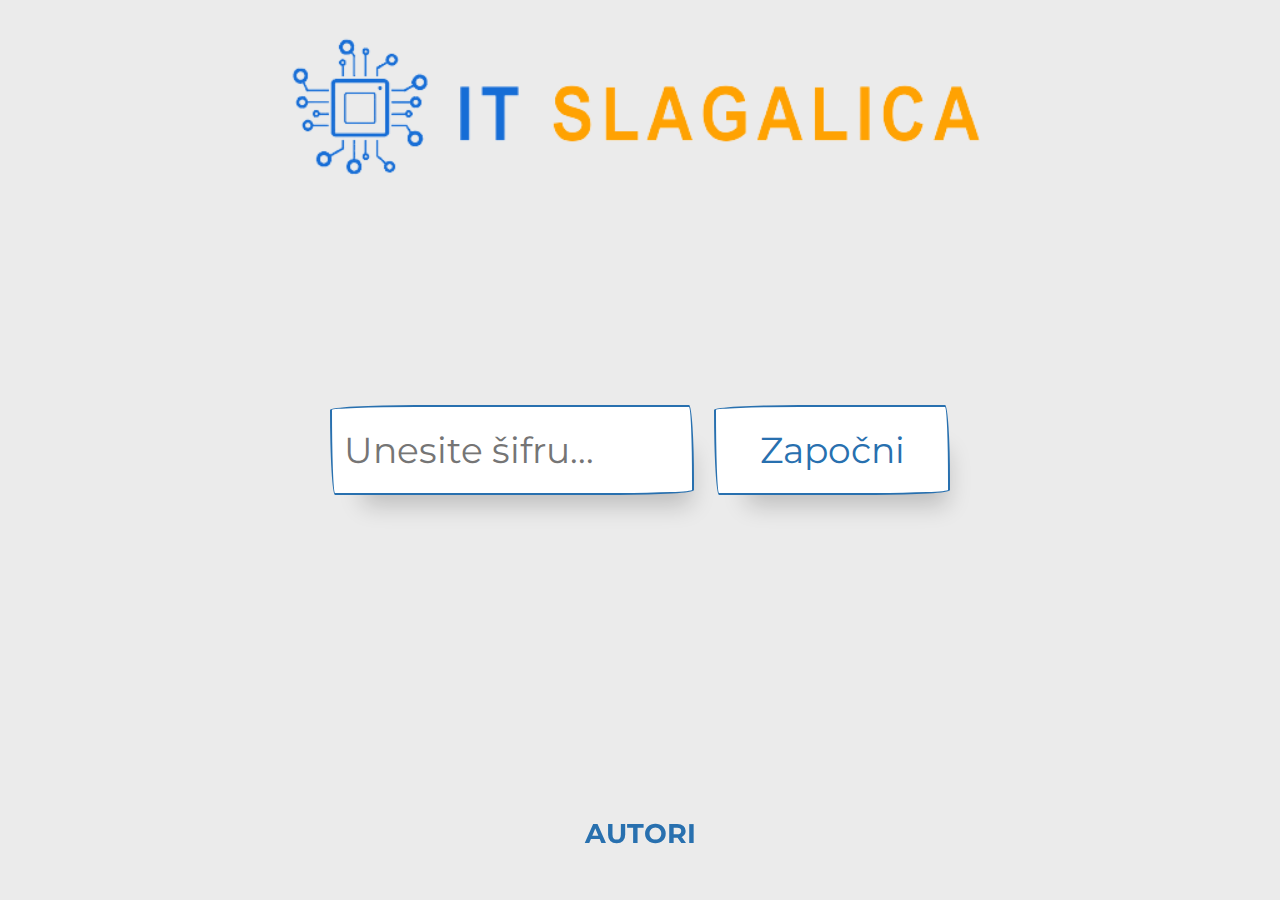
<file: index.html>
<!DOCTYPE html>
<html lang="en">
<head>
    <meta charset="UTF-8">
    <meta http-equiv="X-UA-Compatible" content="IE=edge">
    <meta name="viewport" content="width=device-width, initial-scale=1.0">
    <title> IT Slagalica</title>
    <script src="main.js"></script>
    <script src="index.js"></script>
    <link rel="stylesheet" href="main.css">
    <link rel="stylesheet" href="index.css">
</head>
<body>
    <div class="container">
        <input type="text" class="control" id="sifra-igre" placeholder="Unesite šifru..." />
        <button class="control" onclick="Zapocni()"> Započni </button>
        <div class="naslov"> <img src="logo.png" alt=""> </div>
        <div class="info">
            <div><p>AUTORI</p></div>
        </div>
    </div>
</body>
</html>
</file>
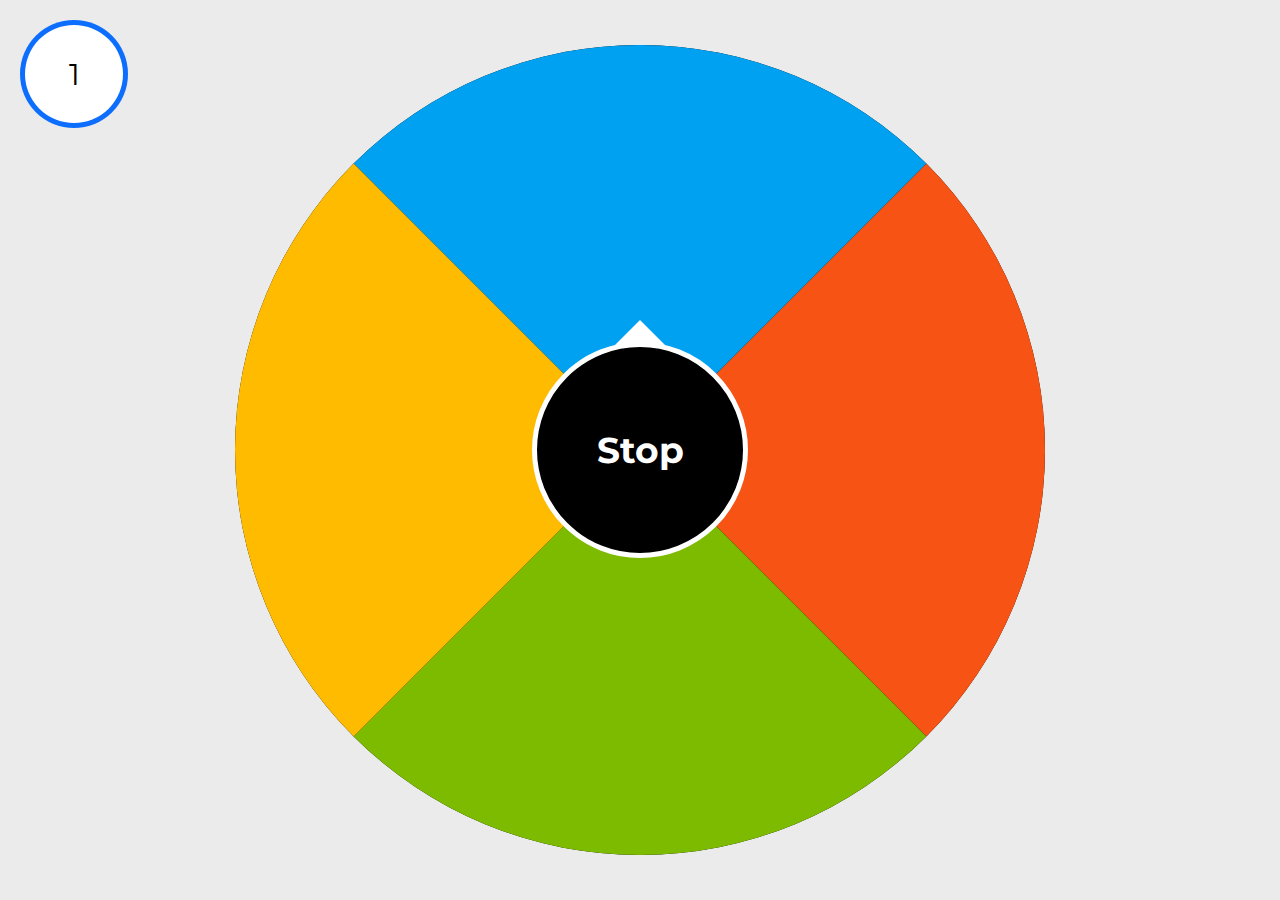
<file: kolo_srece/index.html>
<!DOCTYPE html>
<html lang="en">
<head>
    <meta charset="UTF-8">
    <meta http-equiv="X-UA-Compatible" content="IE=edge">
    <meta name="viewport" content="width=device-width, initial-scale=1.0">
    <title> IT Slagalica | Kolo sreće </title>
    <script src="../main.js"></script>
    <script src="kolo_srece.js"></script>
    <link rel="stylesheet" href="../main.css">
    <link rel="stylesheet" href="kolo_srece.css">
</head>
<body onload="Postavi()">
    <div class="container">
        <div class="timer">
            <div class="time-left">
                1
            </div>
        </div>
        <div class="tocak">
            <div class="crvena"><span name="special-char"></span></div>
            <div class="zelena"><span name="special-char"></span></div>
            <div class="plava"><span name="special-char"></span></div>
            <div class="zuta"><span name="special-char"></span></div>
        </div>
            <button class="stop" onclick="Zaustavi()">Stop</button>
    </div>
    <div class="modal">
        <div class="modal-body">
            <div class="zaglavlje">53.</div>
            <div class="pitanje">
                Lorem ipsum dolor, sit amet consectetur adipisicing elit. Dignissimos animi saepe quae nihil magnam at sapiente dicta praesentium aliquid repellendus placeat veniam voluptatum earum, eius necessitatibus officia ex suscipit ullam.
            </div>
            <div class="dugmad">
                <button class="control" onclick="PID(false)">Odbij</button>
                <button class="control" onclick="PID(true)">Prihvati</button>
            </div>
        </div>
    </div>
</body>
</html>
</file>
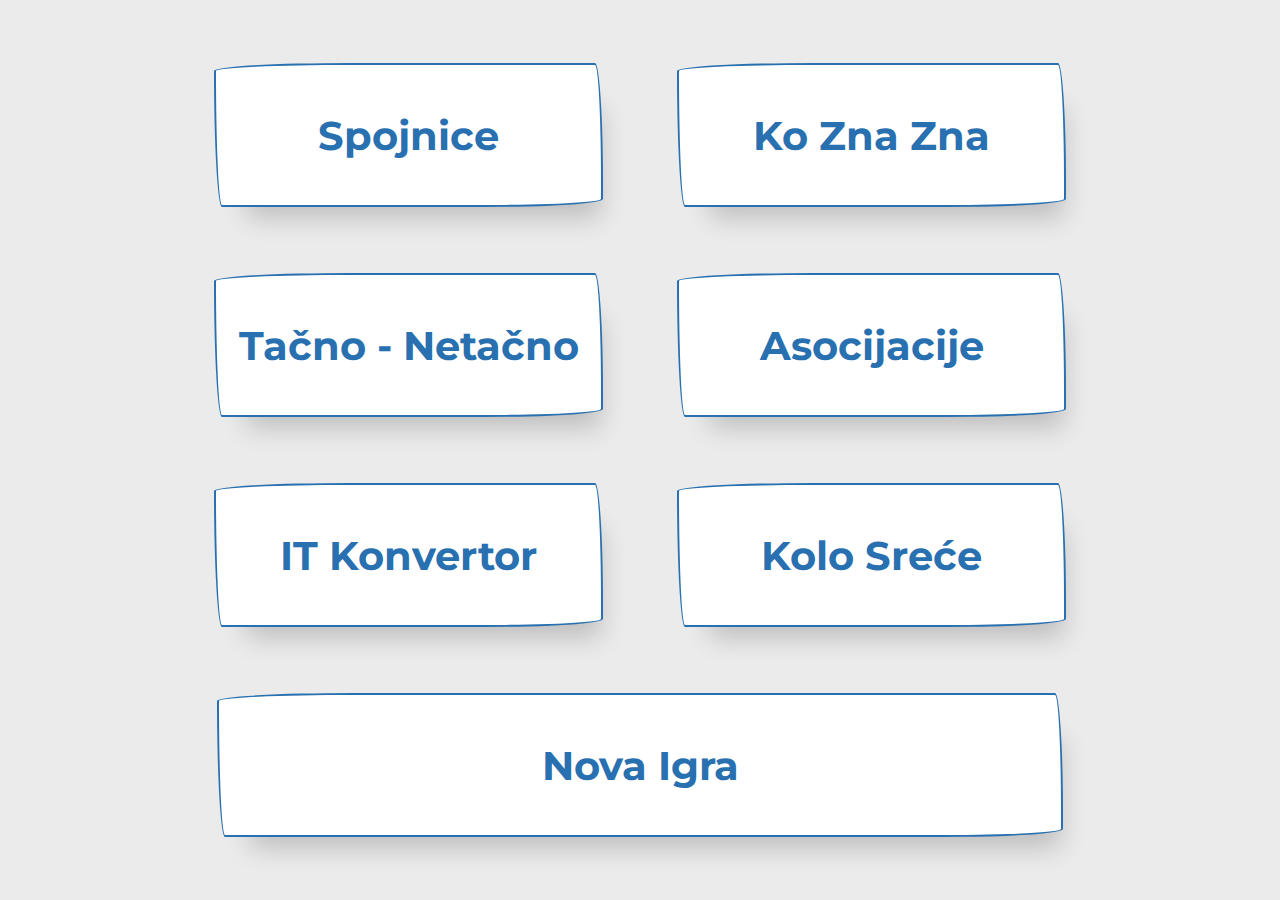
<file: kontrolna-tabla/index.html>
<!DOCTYPE html>
<html lang="en">
<head>
    <meta charset="UTF-8">
    <meta http-equiv="X-UA-Compatible" content="IE=edge">
    <meta name="viewport" content="width=device-width, initial-scale=1.0">
    <title> IT Slagalica | Kontrolna tabla </title>
    <script src="../main.js"></script>
    <script src="kontrolna-tabla.js"></script>
    <link rel="stylesheet" href="../main.css">
    <link rel="stylesheet" href="kontrolna-tabla.css">
</head>
<body>
    <div class="container">
        <div class="dugmad">
            <button class="control" onclick="Zaigraj('spojnice')">Spojnice</button>
            <button class="control" onclick="Zaigraj('ko_zna_zna')">Ko Zna Zna</button>
            <button class="control" onclick="Zaigraj('tacno_netacno')">Tačno - Netačno</button>
            <button class="control" onclick="Zaigraj('asocijacije')">Asocijacije</button>
            <button class="control" onclick="Zaigraj('it_konvertor')">IT Konvertor</button>
            <button class="control" onclick="Zaigraj('kolo_srece')">Kolo Sreće</button>
            <button class="control" onclick="Nova_Igra()">Nova Igra</button>
        </div>
    </div>
</body>
</html>
</file>
<file: main.css>
@import url('https://fonts.googleapis.com/css2?family=Montserrat:wght@200;400;500;600;700&display=swap');
@import url('https://fonts.googleapis.com/css2?family=Roboto+Slab:wght@300;400;500;600;700;800;900&display=swap');

* {
    font-family: 'Montserrat', sans-serif;
}
body {
    height: 100vh;
    width: 100vw;
    margin: 0;
    padding: 0; 
    background-color: #ebebeb;
    background-image: url("https://www.transparenttextures.com/patterns/white-wall-3.png");
}
.timer {
    --time-left-fill: 100%;
    height: 12vh;
    width: 12vh;
    box-sizing: border-box;
    border-radius: 50%;
    color: white;
    display: flex;
    justify-content: center;
    align-items: center;
    position: fixed;
    top: 20px;
    left: 20px;
    font-size: 30px;

    background:
        conic-gradient(
            rgb(13, 110, 253) 0,
            rgb(13, 110, 253) var(--time-left-fill),
            rgba(13, 110, 253, 0.3) 0,
            rgba(13, 110, 253, 0.3) 100%
    );
}
.timer .time-left {
    display: flex;
    justify-content: center;
    align-items: center;
    color: black;
    height: calc(100% - 10px);
    width: calc(100% - 10px);
    background-color: white;
    border-radius: 50%;
}
.control {
    align-self: center;
    background-color: #fff;
    background-image: none;
    background-position: 0 90%;
    background-repeat: repeat no-repeat;
    background-size: 4px 3px;
    border-radius: 15px 225px 255px 15px 15px 255px 225px 15px;
    border-style: solid;
    border-width: 2px;
    box-shadow: rgba(0, 0, 0, .2) 15px 28px 25px -18px;
    box-sizing: border-box;
    color: rgb(40, 112, 175);
    cursor: pointer;
    display: inline-block;
    font-size: 1rem;
    line-height: 23px;
    outline: none;
    padding: .75rem;
    text-decoration: none;
    transition: all 235ms ease-in-out;
    border-bottom-left-radius: 15px 255px;
    border-bottom-right-radius: 225px 15px;
    border-top-left-radius: 255px 15px;
    border-top-right-radius: 15px 225px;
    user-select: none;
    -webkit-user-select: none;
    touch-action: manipulation;
    border: 2px rgb(40, 112, 175) solid;
}
.control:hover {
    box-shadow: rgba(0, 0, 0, .3) 2px 8px 8px -5px;
    transform: translate3d(0, 2px, 0);
}
.control:focus {
    box-shadow: rgba(0, 0, 0, .3) 2px 8px 4px -6px;
}
.dobro {
    background-color: #C6EFCE ;
    color: #006100 ;
    border: 2px solid #006100 ;
    animation: dobro-prelaz 0.5s;
}
.lose {
    background-color: #FFC7CE ;
    color: #9C0006 ;
    border: 2px solid #9C0006 ;
    animation: lose-prelaz 0.5s;
}
.marker {
    background-color: #FFEB9C ;
    color: #9C5700 ;
    border: 2px solid #9C5700 ;
    animation: marker-prelaz 0.5s;
}

@keyframes dobro-prelaz {
    from {
        background-color: white;
        border: 2px rgb(40, 112, 175) solid;
        color: rgb(40, 112, 175);
    }
    to {
        background-color: #C6EFCE;
        color: #006100;
        border: 2px solid #006100;
    }
}
@keyframes lose-prelaz {
    from {
        background-color: white;
        border: 2px rgb(40, 112, 175) solid;
        color: rgb(40, 112, 175);
    }
    to {
        background-color: #FFC7CE;
        color: #9C0006;
        border: 2px solid #9C0006;
    }
}
@keyframes marker-prelaz {
    from {
        background-color: white;
        border: 2px rgb(40, 112, 175) solid;
        color: rgb(40, 112, 175);
    }
    to {
        background-color: #FFEB9C;
        color: #9C5700;
        border: 2px solid #9C5700;
    }
}
@keyframes pojavi-se {
    from{
        opacity: 0;
    }
    to{
        opacity: 1;
    }
}
</file>
<file: index.css>
.container {
    height: 100%;
    width: 100%;
    display: flex;
    justify-content: center;
    align-items: center;
    gap: 20px;
    animation: pojavi-se 0.5s;
}
.container input {
    height: 10%;
    width: calc(30% - 20px);
    box-sizing: border-box;
    background-color: white;
    font-size: 36px;
}
.container button {
    height: 10%;
    width: calc(20% - 20px);
    box-sizing: border-box;
    padding: 10px;
    font-size: 36px;
    cursor: pointer;
}
.naslov {
    position: fixed;
    width: 100%;
    left: 0;
    top: 20px;
    text-align: center;
    color: rgb(40, 112, 175);
    font-weight: bolder;
    display: flex;
    justify-content: center;
    font-size: 13vh;
}
.naslov img {
    height: 170px;
}
.info {
    position: fixed;
    
    bottom: 50px;
    font-size: 3vh;
    color: rgb(40, 112, 175);
    padding-left: 10px;
    padding-right: 10px;
    font-weight: bolder;
    border-radius: 10px;
    cursor: pointer;
    display: inline-block;
    width: 100%;
    transition: all 0.3s ease;
    display: block;
    text-align: center;

}
.info div{
    
    display: inline-block;
}
.info p{
    position: relative;
    margin: 0 auto;
}
.info p::after {
    content: '';
    position: absolute;
    width: 0%;
    height: 2px;
    background-color: rgb(40, 112, 175);
    bottom: -2px;
    left:0;
    transition: all 0.3S ease;
    margin: 0 auto;
    
}
.info div:hover p::after{
    width: 100%;
}
</file>
<file: kolo_srece/kolo_srece.css>
.container {
    height: 100%;
    width: 100%;
    display: flex;
    justify-content: center;
    align-items: center;
    flex-direction: column;
    gap: 20px;
    animation: pojavi-se 0.5s;
    overflow: hidden;
}
.strelica {
    position: fixed;
    top: 15px;
    left: calc(50% - 31px);
    height: 80px;
    width: 60px;
    transform: rotate(180deg);
    z-index: 998;
}
.tocak {
    height: 90vh;
    width: 90vh;
    background-color: black;
    display: grid;
    grid-template-columns: 1fr 1fr;
    grid-template-rows: 1fr 1fr;
    border-radius: 50%;
    overflow: hidden;
}
.tocak div {
    height: 100%;
    width: 100%;
    display: flex;
    align-items: center;
    justify-content: center;
    font-size: 12vh;
    color: white;
}
.crvena {
    background-color: #f65314;
}
.crvena span {
    text-align: center;
    transform: rotate(45deg);
}
.zelena {
    background-color: #7cbb00;
}
.zelena span {
    text-align: center;
    transform: rotate(-45deg);
}
.plava {
    background-color: #00a1f1;
}
.plava span {
    text-align: center;
    transform: rotate(135deg);
}
.zuta {
    background-color: #ffbb00;
}
.zuta span {
    text-align: center;
    transform: rotate(-135deg);
}
.red {
    height: 15%;
    width: 60%;
    display: flex;
    justify-content: space-between;
}
.stop {
    width: 24vh;
    height: 24vh;
    position: absolute;
    top: calc(50vh - 12vh);
    left: calc(50vw - 12vh);
    border-radius: 50%;
    font-size: 36px;
    font-weight: bolder;
    cursor: pointer;
    text-transform: capitalize;
    border: 5px solid white;
    background-color: black;
    color: white;
}
.stop::after {
    content: "";
    position: absolute;
    top: -6vh;
    left: calc(50% - 3vh);
    border-width: 3vh;
    border-style: solid;
    border-color: transparent transparent white transparent;
}
.modal {
    z-index: 999;
    display: none;
    justify-content: center;
    align-items: center;
    flex-direction: column;
    position: fixed;
    top: 0;
    left: 0;
    height: 100%;
    width: 100%;
    background-color: rgba(0, 0, 0, 0.5);
    backdrop-filter: blur(5px);
}
.modal-body {
    min-height: 10vh;
    max-height: 90%;
    max-width: 70%;
    box-sizing: border-box;
    background-color: white;
    border: solid var(--odabrana-boja, black) 3px;
    border-radius: 20px;
    overflow: hidden;
    animation: povecaj-karticu 1s;
}
.pitanje {
    display: flex;
    justify-content: center;
    align-items: center;
    text-align: center;
    height: fit-content;
    width: fit-content;
    box-sizing: border-box;
    padding: 20px;
    font-size: 36px;
    color: var(--odabrana-boja, black);
}
.dugmad, .zaglavlje {
    display: flex;
    justify-items: stretch;
    box-sizing: border-box;
    padding: 10px;
    gap: 10px;
    height: 10vh;
    min-width: 30vw;
    width: 100%;
    height: 10vh;
    background-color: white;
}
.zaglavlje {
    color: white;
    font-size: 36px;
    background-color: var(--odabrana-boja, black);
    justify-content: flex-start;
    align-items: center;
}
.dugmad button {
    flex: 1;
    border-radius: 10px;
    font-size: 36px;
    font-weight: bolder;
    height: 100%;
    cursor: pointer;
    border-color: var(--odabrana-boja);
    color: white;
    background-color: var(--odabrana-boja);
}
@keyframes povecaj-karticu {
    from{
        opacity: 0;
        max-height: 0;
        max-width: 0;
    }
    to {
        opacity: 1;
        max-height: 70%;
        max-width: 70%;
    }
}
.modal-crvena {
    --odabrana-boja: #f65314;
}
.modal-zelena {
    --odabrana-boja: #7cbb00;
}
.modal-plava {
    --odabrana-boja: #00a1f1;
}
.modal-zuta {
    --odabrana-boja: #ffbb00;
}
</file>
<file: kontrolna-tabla/kontrolna-tabla.css>
.container {
    height: 100%;
    width: 100%;
    display: flex;
    justify-content: center;
    align-items: center;
    flex-direction: column;
    gap: 20px;
    animation: pojavi-se 0.5s;
}
.dugmad {
    height: 90%;
    width: 70%;
    display: grid;
    justify-items: center;
    align-items: center;
    grid-template-columns: 1fr 1fr;
    grid-template-rows: 1fr 1fr 1fr 1fr;
    gap: 30px;
}
.dugmad button {
    height: 80%;
    width: 90%;
    font-size: 40px;
    font-weight: bold;
    cursor: pointer;
}
.dugmad button:last-child {
    grid-column: span 2;
    width: calc(100% - 50px);
}
</file>
